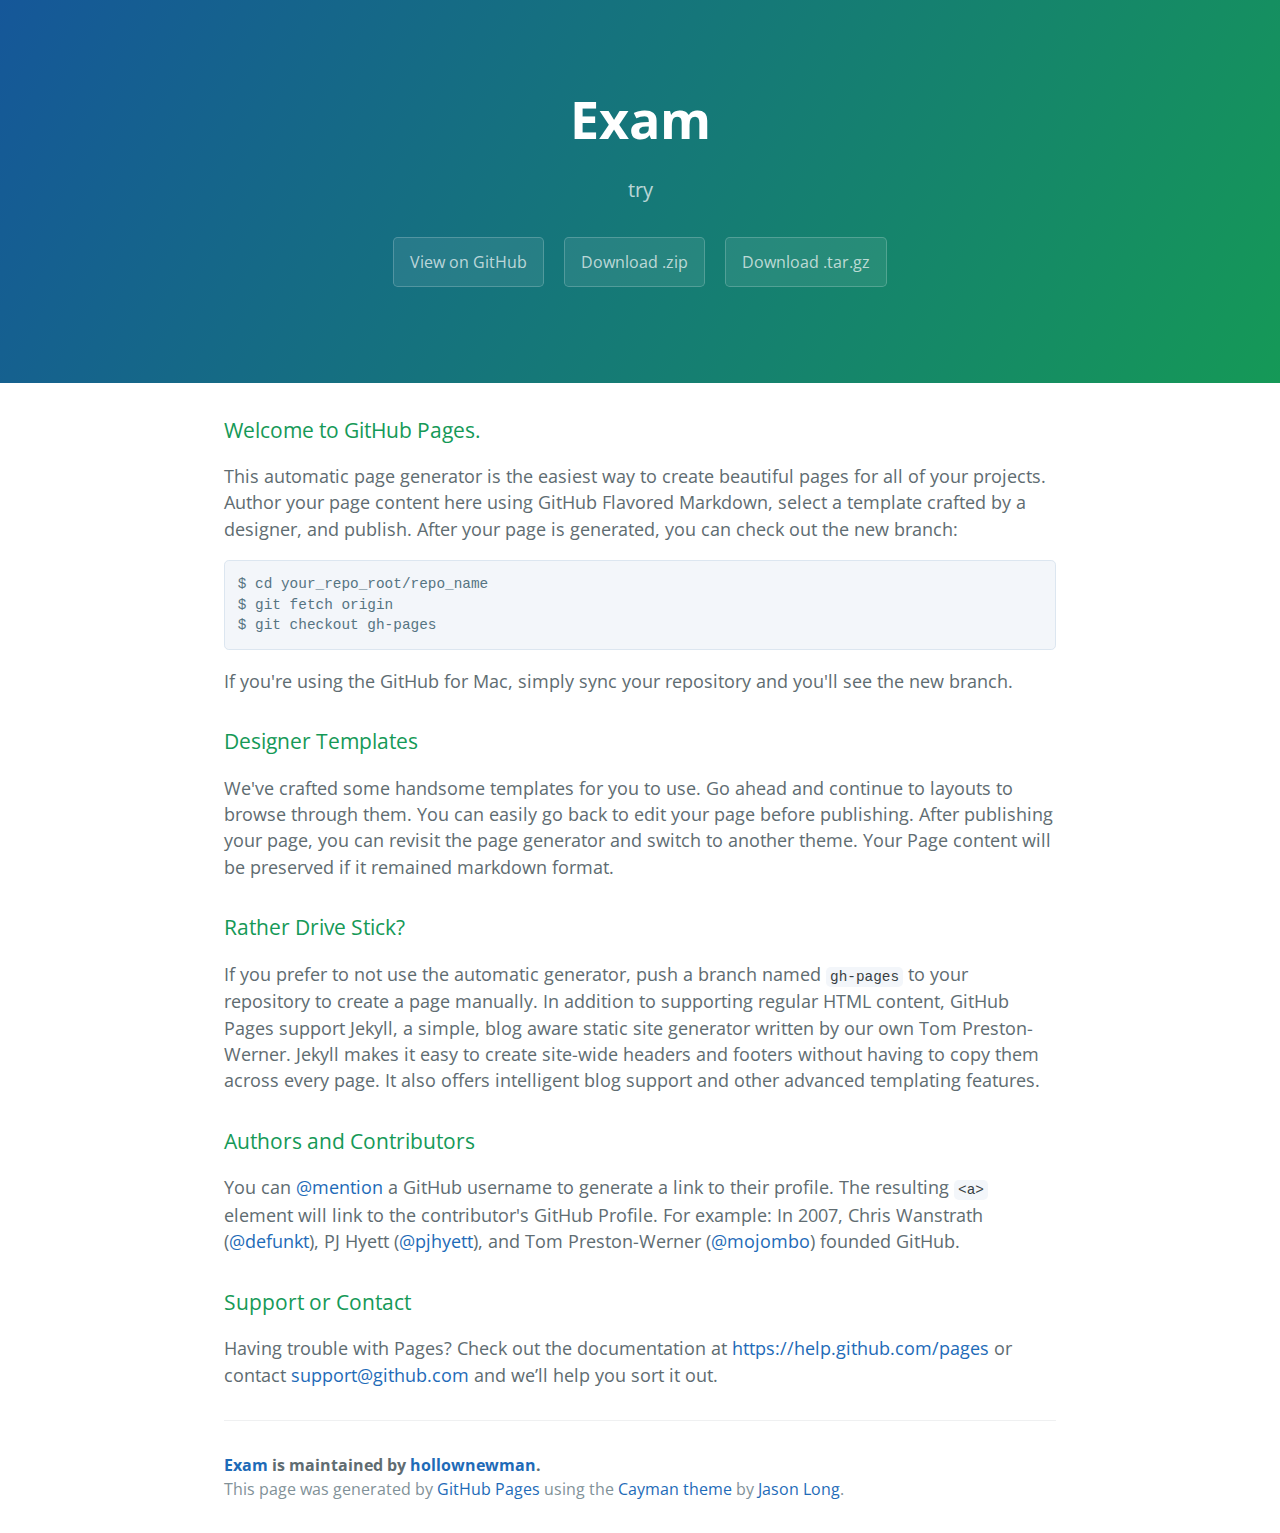
<file: index.html>
<!DOCTYPE html>
<html lang="en-us">
  <head>
    <meta charset="UTF-8">
    <title>Exam by hollownewman</title>
    <meta name="viewport" content="width=device-width, initial-scale=1">
    <link rel="stylesheet" type="text/css" href="stylesheets/normalize.css" media="screen">
    <link href='http://fonts.googleapis.com/css?family=Open+Sans:400,700' rel='stylesheet' type='text/css'>
    <link rel="stylesheet" type="text/css" href="stylesheets/stylesheet.css" media="screen">
    <link rel="stylesheet" type="text/css" href="stylesheets/github-light.css" media="screen">
  </head>
  <body>
    <section class="page-header">
      <h1 class="project-name">Exam</h1>
      <h2 class="project-tagline">try</h2>
      <a href="https://github.com/hollownewman/exam" class="btn">View on GitHub</a>
      <a href="https://github.com/hollownewman/exam/zipball/master" class="btn">Download .zip</a>
      <a href="https://github.com/hollownewman/exam/tarball/master" class="btn">Download .tar.gz</a>
    </section>

    <section class="main-content">
      <h3>
<a id="welcome-to-github-pages" class="anchor" href="#welcome-to-github-pages" aria-hidden="true"><span class="octicon octicon-link"></span></a>Welcome to GitHub Pages.</h3>

<p>This automatic page generator is the easiest way to create beautiful pages for all of your projects. Author your page content here using GitHub Flavored Markdown, select a template crafted by a designer, and publish. After your page is generated, you can check out the new branch:</p>

<pre><code>$ cd your_repo_root/repo_name
$ git fetch origin
$ git checkout gh-pages
</code></pre>

<p>If you're using the GitHub for Mac, simply sync your repository and you'll see the new branch.</p>

<h3>
<a id="designer-templates" class="anchor" href="#designer-templates" aria-hidden="true"><span class="octicon octicon-link"></span></a>Designer Templates</h3>

<p>We've crafted some handsome templates for you to use. Go ahead and continue to layouts to browse through them. You can easily go back to edit your page before publishing. After publishing your page, you can revisit the page generator and switch to another theme. Your Page content will be preserved if it remained markdown format.</p>

<h3>
<a id="rather-drive-stick" class="anchor" href="#rather-drive-stick" aria-hidden="true"><span class="octicon octicon-link"></span></a>Rather Drive Stick?</h3>

<p>If you prefer to not use the automatic generator, push a branch named <code>gh-pages</code> to your repository to create a page manually. In addition to supporting regular HTML content, GitHub Pages support Jekyll, a simple, blog aware static site generator written by our own Tom Preston-Werner. Jekyll makes it easy to create site-wide headers and footers without having to copy them across every page. It also offers intelligent blog support and other advanced templating features.</p>

<h3>
<a id="authors-and-contributors" class="anchor" href="#authors-and-contributors" aria-hidden="true"><span class="octicon octicon-link"></span></a>Authors and Contributors</h3>

<p>You can <a href="https://github.com/blog/821" class="user-mention">@mention</a> a GitHub username to generate a link to their profile. The resulting <code>&lt;a&gt;</code> element will link to the contributor's GitHub Profile. For example: In 2007, Chris Wanstrath (<a href="https://github.com/defunkt" class="user-mention">@defunkt</a>), PJ Hyett (<a href="https://github.com/pjhyett" class="user-mention">@pjhyett</a>), and Tom Preston-Werner (<a href="https://github.com/mojombo" class="user-mention">@mojombo</a>) founded GitHub.</p>

<h3>
<a id="support-or-contact" class="anchor" href="#support-or-contact" aria-hidden="true"><span class="octicon octicon-link"></span></a>Support or Contact</h3>

<p>Having trouble with Pages? Check out the documentation at <a href="https://help.github.com/pages">https://help.github.com/pages</a> or contact <a href="mailto:support@github.com">support@github.com</a> and we’ll help you sort it out.</p>

      <footer class="site-footer">
        <span class="site-footer-owner"><a href="https://github.com/hollownewman/exam">Exam</a> is maintained by <a href="https://github.com/hollownewman">hollownewman</a>.</span>

        <span class="site-footer-credits">This page was generated by <a href="https://pages.github.com">GitHub Pages</a> using the <a href="https://github.com/jasonlong/cayman-theme">Cayman theme</a> by <a href="https://twitter.com/jasonlong">Jason Long</a>.</span>
      </footer>

    </section>

  
  </body>
</html>
</file>
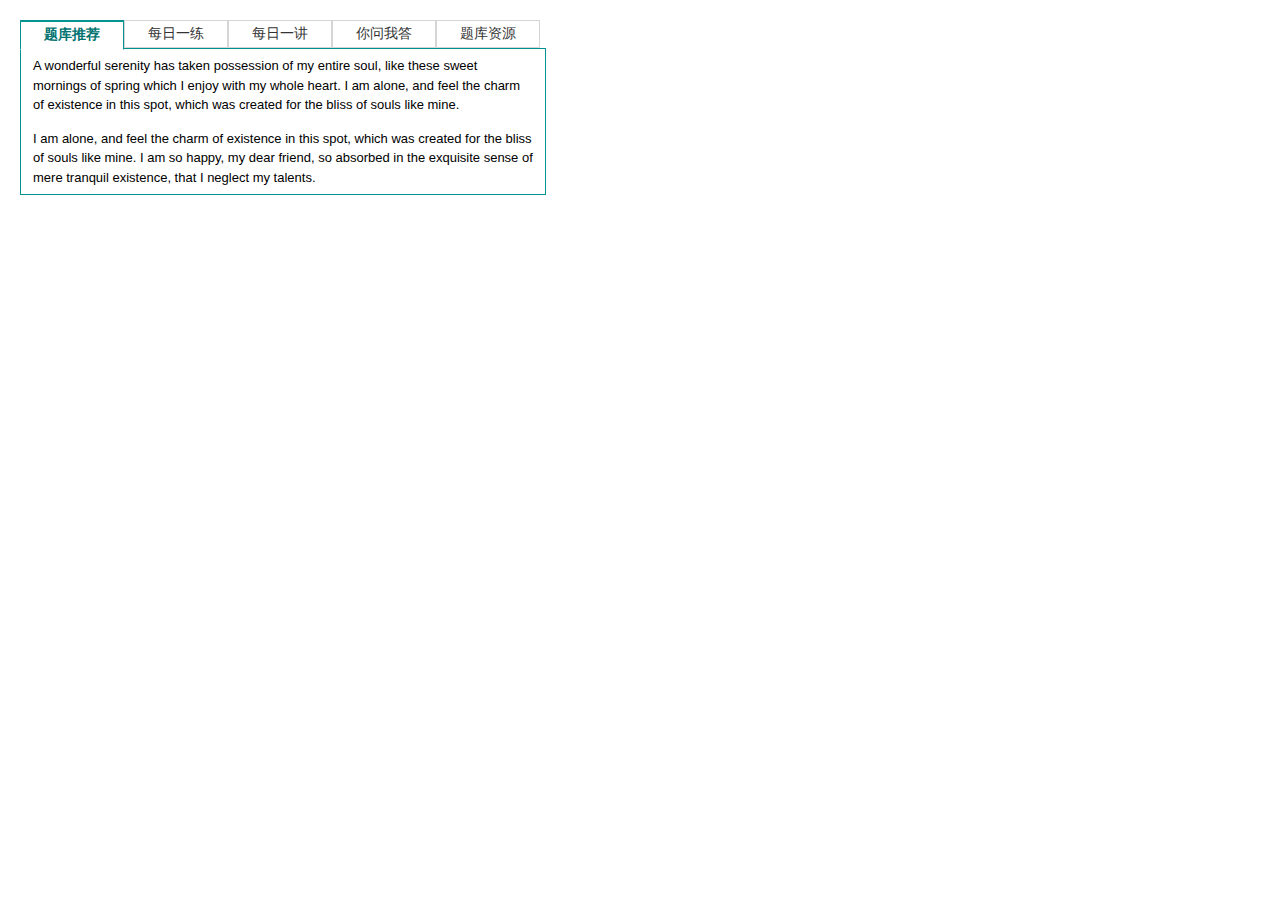
<file: x/index.html>
﻿<!DOCTYPE html PUBLIC "-//W3C//DTD XHTML 1.0 Transitional//EN" "http://www.w3.org/TR/xhtml1/DTD/xhtml1-transitional.dtd">
<html xmlns="http://www.w3.org/1999/xhtml">
<head>
    <title>Demo for 'Simplest Universal jQuery Tabs Script' article</title>
    <meta http-equiv="content-type" content="text/html; charset=utf-8" />
    <script src="JQuery_Minified.js" type="text/javascript"></script>
    <script src="tabs.js" type="text/javascript"></script>
    <style type="text/css">
        /* <![CDATA[ */
        
        *
        {
            margin: 0;
            padding: 0;
        }
        body
        {
         
            font: 13px/1.5 "Trebuchet MS" , Tahoma, Arial;
        }
        a
        {
            color: #0094D6;
        }
        p
        {
            padding: 7px 0;
        }
        h1
        {
            font-size: 21px;
            font-weight: normal;
            margin: 0 0 30px;
        }
        
        .section
        {
            width: 526px;
            background: #fff;
            margin: 20px 0 0 20px;
			height:409px;
        }
        ul.tabs
        {
            height: 28px;
            line-height: 25px;
            list-style: none;
            border-bottom: 1px solid #00918e;
            background: #FFF;
        }
        .tabs li
        { font-size:14px;
            float: left;
            display: inline;
            margin: 0 0px -1px 0;
            padding: 0 23px 1px;
            color: #333333;
            cursor: pointer;
            background: #fff;
            border: 1px solid #d5d5d5;
			
            position: relative;
			
        }
        .tabs li:hover, .vertical .tabs li:hover
        {
            color: #F70;
            padding: 0 23px;
            background: #FFFFDF;
            border: 1px solid #00918e;
        }
        .tabs li.current
        {
			font-weight:bold;
            color: #007371;
			font-size:14px;
            background: #fff;
            padding: 0 23px 2px;
            border: 1px solid #059390;
            border-bottom: 1px solid #fff;
			border-top: 2px solid #059390;
        }
        .box
        {
            display: none;
            border: 1px solid #059390;
            border-width: 0 1px 1px;
            background: #fff;
            padding: 0 12px;
        }
        .box.visible
        {
            display: block;
        }
        
       
    </style>
</head>
<body>
   
    <div class="section">
        <ul class="tabs">
            <li class="current">题库推荐</li>
            <li>每日一练</li>
            <li>每日一讲</li>
            <li>你问我答</li>
            <li>题库资源</li>
        </ul>
        <div class="box visible">
            <p>
                A wonderful serenity has taken possession of my entire soul, like these sweet mornings
                of spring which I enjoy with my whole heart. I am alone, and feel the charm of existence
                in this spot, which was created for the bliss of souls like mine.</p>
            <p>
                I am alone, and feel the charm of existence in this spot, which was created for
                the bliss of souls like mine. I am so happy, my dear friend, so absorbed in the
                exquisite sense of mere tranquil existence, that I neglect my talents.</p>
        </div>
        <div class="box">
            <p>
                The quick, brown fox jumps over a lazy dog. DJs flock by when MTV ax quiz prog.
                Junk MTV quiz graced by fox whelps. Bawds jog, flick quartz, vex nymphs. Waltz,
                bad nymph, for quick jigs vex!</p>
            <p>
                Fox nymphs grab quick-jived waltz. Brick quiz whangs jumpy veldt fox. Bright vixens
                jump; dozy fowl quack. Quick wafting zephyrs vex bold Jim. Quick zephyrs blow, vexing
                daft Jim.</p>
            <p>
                Sex-charged fop blew my junk TV quiz. How quickly daft jumping zebras vex. Two driven
                jocks help fax my big quiz. Quick, Baz, get my woven flax jodhpurs! "Now fax quiz
                Jack! " my brave ghost pled.</p>
        </div>
        <div class="box">
            <p>
                One morning, when Gregor Samsa woke from troubled dreams, he found himself transformed
                in his bed into a horrible vermin.</p>
            <p>
                His room, a proper human room although a little too small, lay peacefully between
                its four familiar walls. A collection of textile samples lay spread out on the table
                - Samsa was a travelling salesman - and above it there hung a picture that he had
                recently cut out of an illustrated magazine and housed in a nice, gilded frame.</p>
            <p>
                The European languages are members of the same family. Their separate existence
                is a myth. For science, music, sport, etc, Europe uses the same vocabulary.</p>
        </div>
        <div class="box">
            <p>
                Far far away, behind the word mountains, far from the countries Vokalia and Consonantia,
                there live the blind texts. Separated they live in Bookmarksgrove right at the coast
                of the Semantics, a large language ocean.</p>
            <p>
                A small river named Duden flows by their place and supplies it with the necessary
                regelialia. It is a paradisematic country, in which roasted parts of sentences fly
                into your mouth.</p>
            <p>
                Even the all-powerful Pointing has no control about the blind texts it is an almost
                unorthographic life One day however a small line of blind text by the name of Lorem
                Ipsum decided to leave for the far World of Grammar.</p>
            <p>
                Five quacking zephyrs jolt my wax bed. Flummoxed by job, kvetching W. zaps Iraq.
                Cozy sphinx waves quart jug of bad milk. A very bad quack might jinx zippy fowls.
                Few quips galvanized the mock jury box. Quick brown dogs jump over the lazy fox.
                The jay, pig, fox, zebra, and my wolves quack! Blowzy red vixens fight for a quick
                jump.</p>
        </div>
        <div class="box">
            <p>
                111111111111Far far away, behind the word mountains, far from the countries Vokalia and Consonantia,
                there live the blind texts. Separated they live in Bookmarksgrove right at the coast
                of the Semantics, a large language ocean.</p>
            <p>
                A small river named Duden flows by their place and supplies it with the necessary
                regelialia. It is a paradisematic country, in which roasted parts of sentences fly
                into your mouth.</p>
            <p>
                Even the all-powerful Pointing has no control about the blind texts it is an almost
                unorthographic life One day however a small line of blind text by the name of Lorem
                Ipsum decided to leave for the far World of Grammar.</p>
            <p>
                Five quacking zephyrs jolt my wax bed. Flummoxed by job, kvetching W. zaps Iraq.
                Cozy sphinx waves quart jug of bad milk. A very bad quack might jinx zippy fowls.
                Few quips galvanized the mock jury box. Quick brown dogs jump over the lazy fox.
                The jay, pig, fox, zebra, and my wolves quack! Blowzy red vixens fight for a quick
                jump.</p>
        </div>
    </div>
    <!-- .section -->
    
    <!-- .section -->
</body>
</html>
</file>
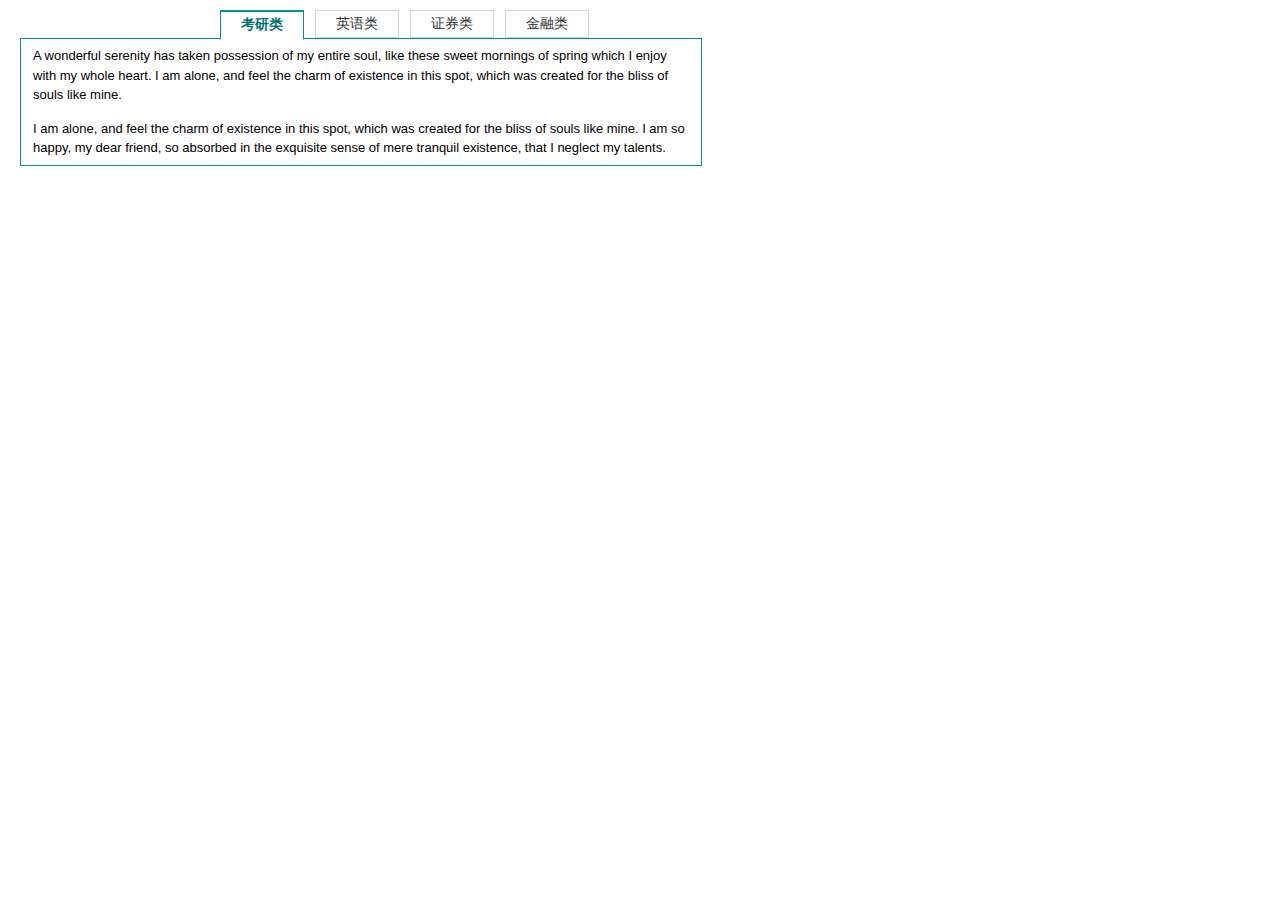
<file: x_2/index.html>
﻿<!DOCTYPE html PUBLIC "-//W3C//DTD XHTML 1.0 Transitional//EN" "http://www.w3.org/TR/xhtml1/DTD/xhtml1-transitional.dtd">
<html xmlns="http://www.w3.org/1999/xhtml">
<head>
    <title>Demo for 'Simplest Universal jQuery Tabs Script' article</title>
    <meta http-equiv="content-type" content="text/html; charset=utf-8" />
    <script src="JQuery_Minified.js" type="text/javascript"></script>
    <script src="tabs.js" type="text/javascript"></script>
    <style type="text/css">
        /* <![CDATA[ */
        
        *
        {
            margin: 0;
            padding: 0;
        }
        body
        {
         
            font: 13px/1.5 "Trebuchet MS" , Tahoma, Arial;
        }
        a
        {
            color: #0094D6;
        }
        p
        {
            padding: 7px 0;
        }
        h1
        {
            font-size: 21px;
            font-weight: normal;
            margin: 0 0 30px;
        }

        .section
        {
            width: 682px;
            background: #fff;
			padding:10px 0 0 20px;
            
			height:770px;
			
        }
        ul.tabs
        {
            height: 28px;
            line-height: 25px;
            list-style: none;
            border-bottom: 1px solid #00918e;
            background: #FFF;
        }
        .tabs li
        { font-size:14px;
            float: left;
            display: inline;
            margin: 0 11px -1px 0;
            padding: 0 20px 1px;
            color: #333333;
            cursor: pointer;
            background: #fff;
            border: 1px solid #d5d5d5;
			
            position: relative;
			
        }
        .tabs li:hover, .vertical .tabs li:hover
        {
            color: #007371;
            padding: 0 20px;
            background: #FFFFDF;
            border: 1px solid #00918e;
        }
        .tabs li.current
        {
			font-weight:bold;
            color: #007371;
			font-size:14px;
            background: #fff;
            padding: 0 20px 2px;
            border: 1px solid #059390;
            border-bottom: 1px solid #fff;
			border-top: 2px solid #059390;	
        }
		 .tabs li.current2
        { 
		  width:149px;
		  height:25px;
		  border:0;	
        }
        .box
        {
            display: none;
            border: 1px solid #059390;
            border-width: 0 1px 1px;
            background: #fff;
            padding: 0 12px;
        }
        .box.visible
        {
            display: block;
        }
    </style>
</head>
<body>
   <div class="section1">
    <div class="section">
        <ul class="tabs">
        <li class="current2"></li>
            <li class="current">考研类</li>
            <li>英语类</li>
            <li>证券类</li>
            <li>金融类</li>
            
      </ul>
        <div class="box visible">
<p>
                A wonderful serenity has taken possession of my entire soul, like these sweet mornings
                of spring which I enjoy with my whole heart. I am alone, and feel the charm of existence
                in this spot, which was created for the bliss of souls like mine.</p>
            <p>
                I am alone, and feel the charm of existence in this spot, which was created for
                the bliss of souls like mine. I am so happy, my dear friend, so absorbed in the
                exquisite sense of mere tranquil existence, that I neglect my talents.</p>
        </div>
        <div class="box">
            <p>
                The quick, brown fox jumps over a lazy dog. DJs flock by when MTV ax quiz prog.
                Junk MTV quiz graced by fox whelps. Bawds jog, flick quartz, vex nymphs. Waltz,
                bad nymph, for quick jigs vex!</p>
            <p>
                Fox nymphs grab quick-jived waltz. Brick quiz whangs jumpy veldt fox. Bright vixens
                jump; dozy fowl quack. Quick wafting zephyrs vex bold Jim. Quick zephyrs blow, vexing
                daft Jim.</p>
            <p>
                Sex-charged fop blew my junk TV quiz. How quickly daft jumping zebras vex. Two driven
                jocks help fax my big quiz. Quick, Baz, get my woven flax jodhpurs! "Now fax quiz
                Jack! " my brave ghost pled.</p>
        </div>
        <div class="box">
            <p>
                One morning, when Gregor Samsa woke from troubled dreams, he found himself transformed
                in his bed into a horrible vermin.</p>
            <p>
                His room, a proper human room although a little too small, lay peacefully between
                its four familiar walls. A collection of textile samples lay spread out on the table
                - Samsa was a travelling salesman - and above it there hung a picture that he had
                recently cut out of an illustrated magazine and housed in a nice, gilded frame.</p>
            <p>
                The European languages are members of the same family. Their separate existence
                is a myth. For science, music, sport, etc, Europe uses the same vocabulary.</p>
        </div>
        <div class="box">
            <p>
                Far far away, behind the word mountains, far from the countries Vokalia and Consonantia,
                there live the blind texts. Separated they live in Bookmarksgrove right at the coast
                of the Semantics, a large language ocean.</p>
            <p>
                A small river named Duden flows by their place and supplies it with the necessary
                regelialia. It is a paradisematic country, in which roasted parts of sentences fly
                into your mouth.</p>
            <p>
                Even the all-powerful Pointing has no control about the blind texts it is an almost
                unorthographic life One day however a small line of blind text by the name of Lorem
                Ipsum decided to leave for the far World of Grammar.</p>
            <p>
                Five quacking zephyrs jolt my wax bed. Flummoxed by job, kvetching W. zaps Iraq.
                Cozy sphinx waves quart jug of bad milk. A very bad quack might jinx zippy fowls.
                Few quips galvanized the mock jury box. Quick brown dogs jump over the lazy fox.
                The jay, pig, fox, zebra, and my wolves quack! Blowzy red vixens fight for a quick
                jump.</p>
        </div>
        <div class="box">
            <p>
                111111111111Far far away, behind the word mountains, far from the countries Vokalia and Consonantia,
                there live the blind texts. Separated they live in Bookmarksgrove right at the coast
                of the Semantics, a large language ocean.</p>
            <p>
                A small river named Duden flows by their place and supplies it with the necessary
                regelialia. It is a paradisematic country, in which roasted parts of sentences fly
                into your mouth.</p>
            <p>
                Even the all-powerful Pointing has no control about the blind texts it is an almost
                unorthographic life One day however a small line of blind text by the name of Lorem
                Ipsum decided to leave for the far World of Grammar.</p>
            <p>
                Five quacking zephyrs jolt my wax bed. Flummoxed by job, kvetching W. zaps Iraq.
                Cozy sphinx waves quart jug of bad milk. A very bad quack might jinx zippy fowls.
                Few quips galvanized the mock jury box. Quick brown dogs jump over the lazy fox.
                The jay, pig, fox, zebra, and my wolves quack! Blowzy red vixens fight for a quick
                jump.</p>
        </div>
    </div>
 

</body>
</html>
</file>
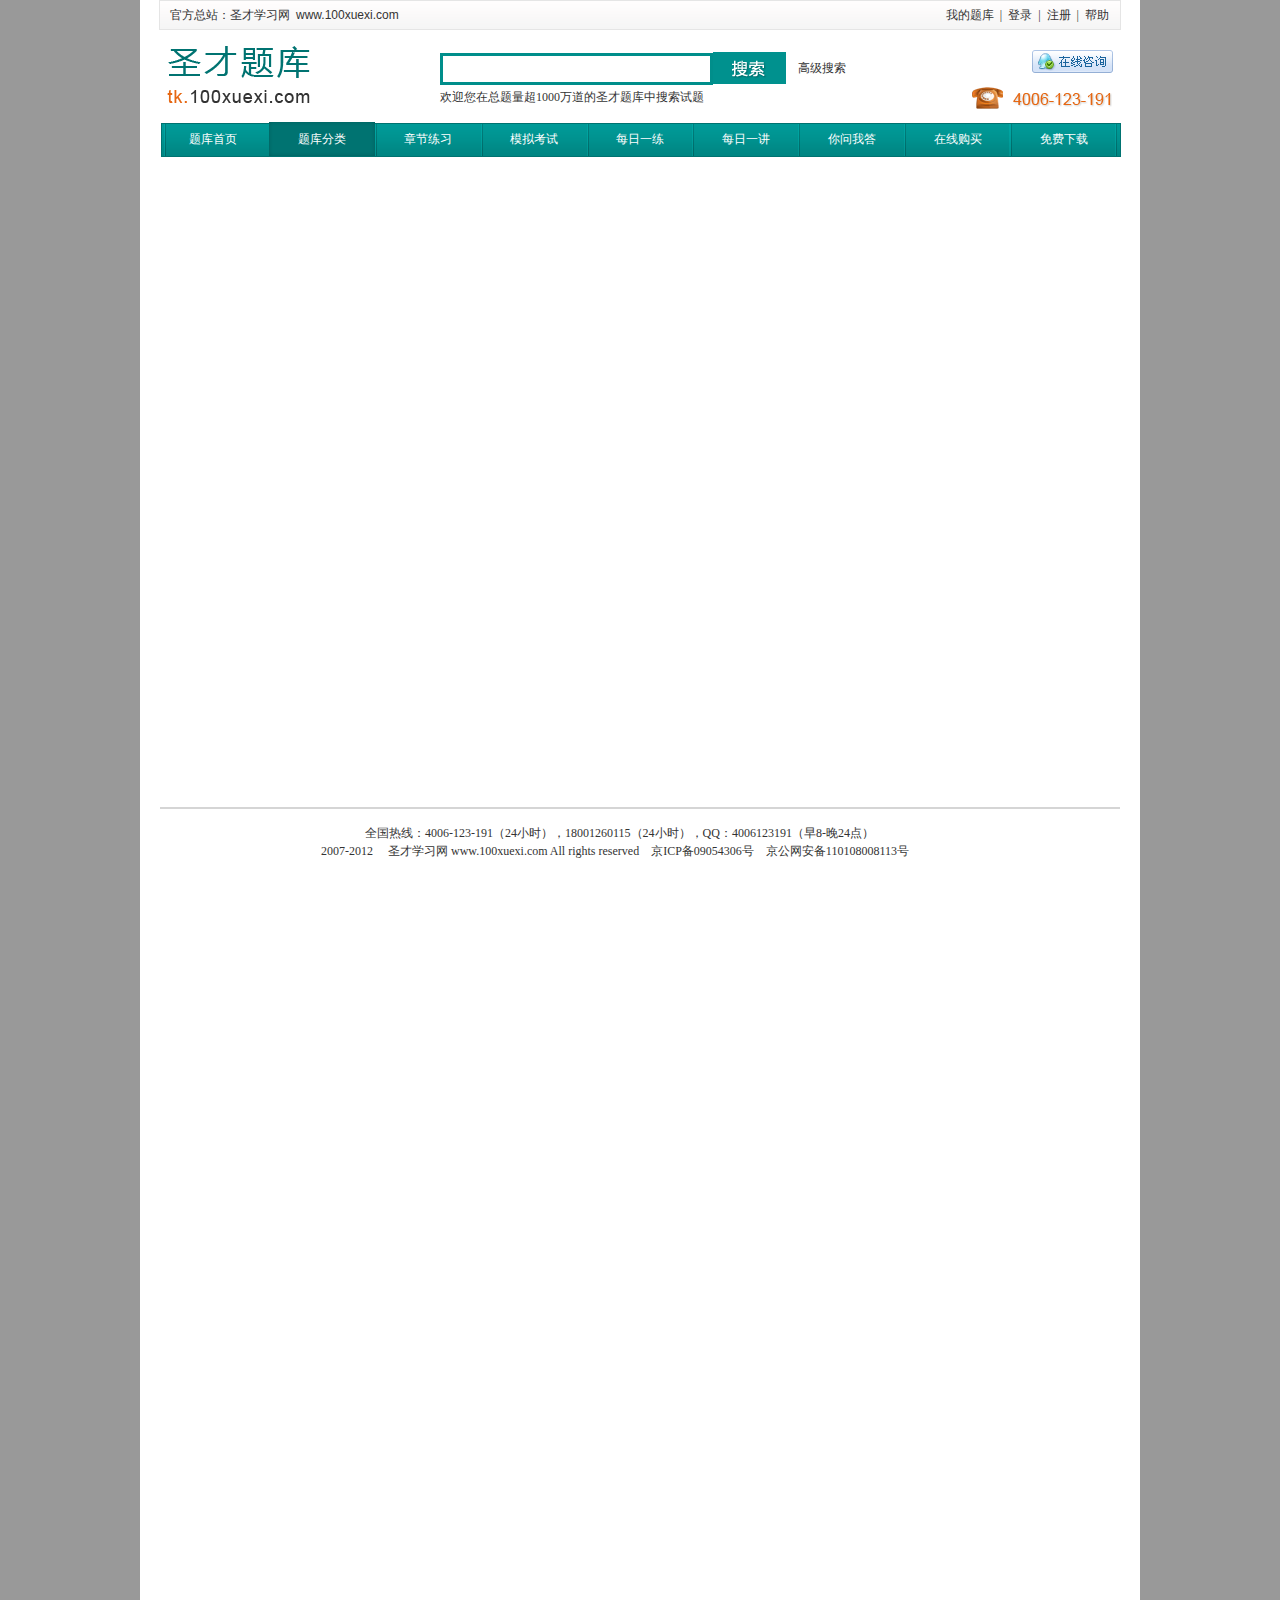
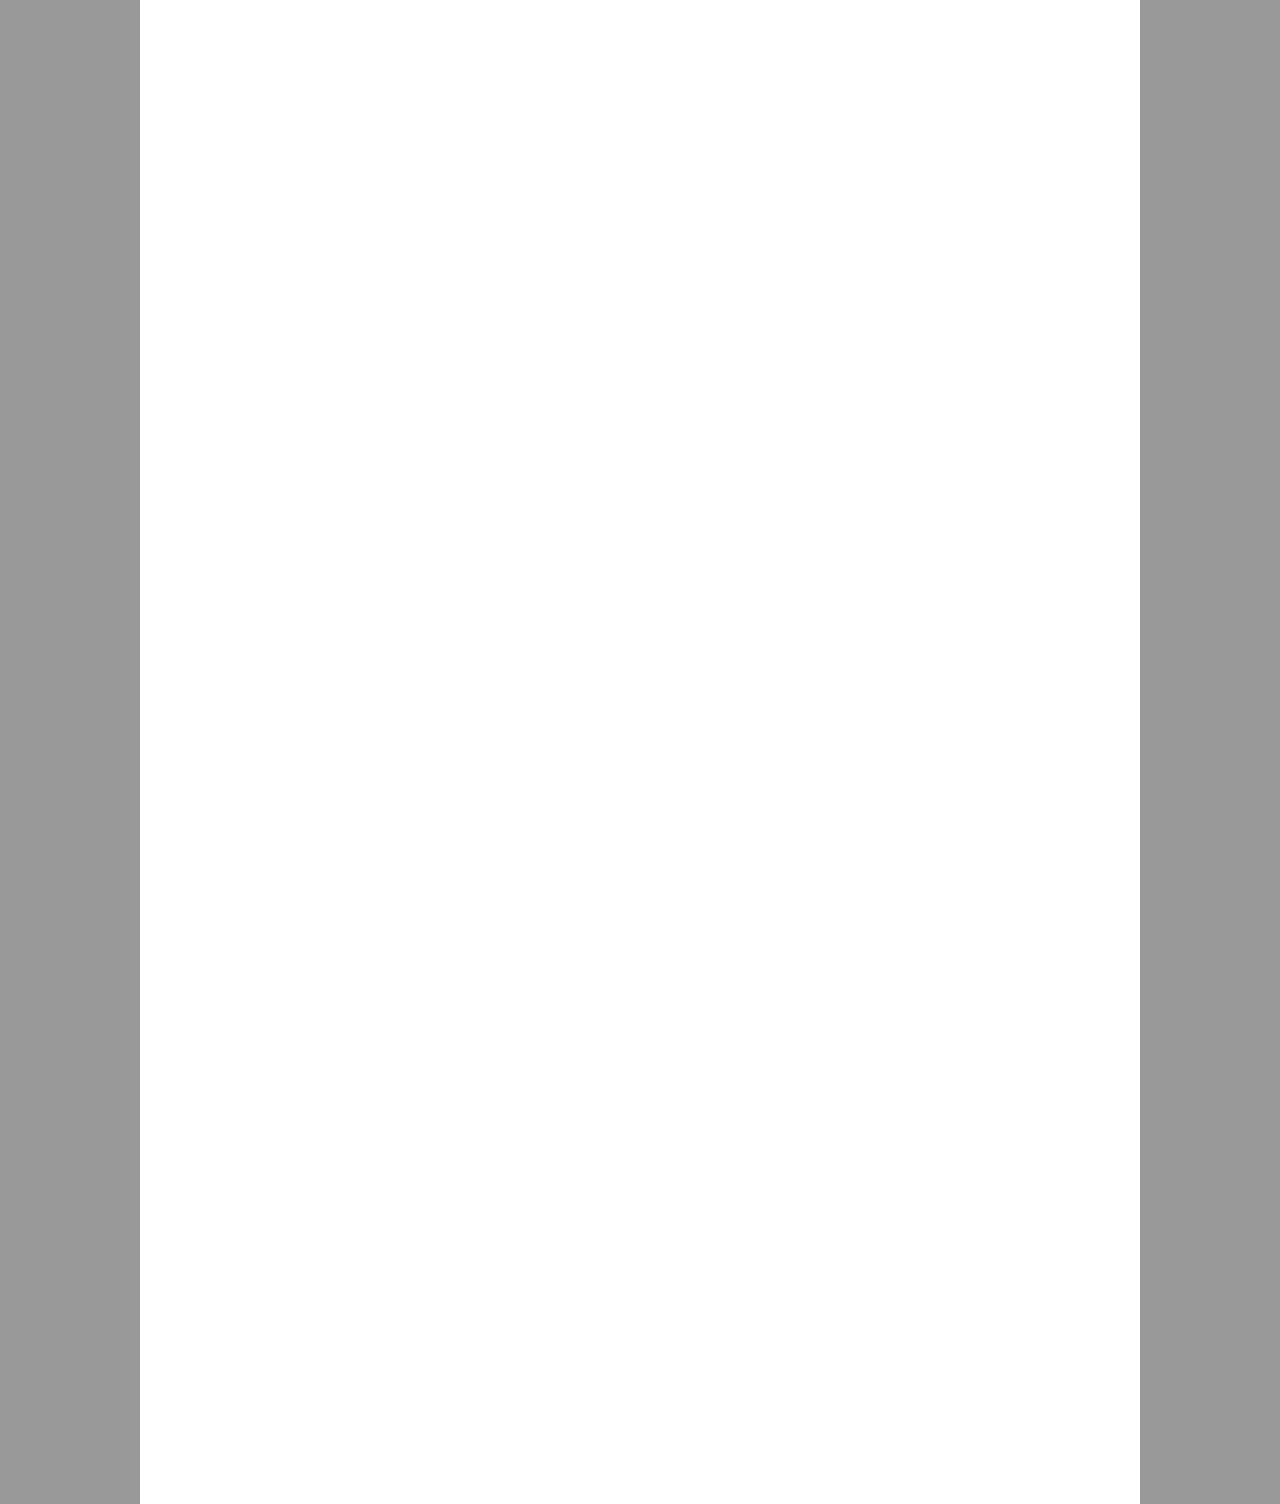
<file: moban.html>
<!DOCTYPE html PUBLIC "-//W3C//DTD XHTML 1.0 Transitional//EN" "http://www.w3.org/TR/xhtml1/DTD/xhtml1-transitional.dtd">
<html xmlns="http://www.w3.org/1999/xhtml">
<head>
<meta http-equiv="Content-Type" content="text/html; charset=utf-8" />
<title>圣才学习网-职业考试学习专业性网站</title>
<link href="css/dayout.css" rel="stylesheet" type="text/css" />
<script src="js/JQuery_Minified.js" type="text/javascript"></script>
<script src="js/tabs.js" type="text/javascript"></script>
<script src="js/tab.js" type="text/javascript"></script>
</head>
<body>
<div id="box">
  <div id="top">
    <div id="top_site">官方总站：圣才学习网&nbsp; <a href="">www.100xuexi.com</a></div>
    <div id="top_login"> <a href="/UserCenter/" target="_self">我的题库</a>&nbsp; |&nbsp; <a target="_blank" href="/login.aspx">登录</a> &nbsp;|&nbsp; <a target="_blank" href="/reg.aspx">注册</a> &nbsp;|&nbsp; <a href="/CourseCenter/">帮助</a>&nbsp;&nbsp; </div>
  </div>
  <div id="header">
    <div id="logo"></div>
    <div id="search">
      <table align="center" width="406" border="0" cellpadding="0" cellspacing="0" height="92" style=" margin:0 auto;">
        <tr>
          <td colspan="3" height="22"></td>
        </tr>
        <tr>
          <td width="267" height="33" ><input name="text" type="text" id="text" style="width:267px; height:26px; line-height:26px; border:3px solid #008e8b;" maxlength="60" /></td>
          <td width="73"  height="33" align="center" valign="middle"  ><a href="#"><img src="images/search_btn.gif" width="73" height="33" /></a></td>
          <td  width="66" align="right"><a href="#">高级搜索<a></td>
        </tr>
        <tr>
          <td colspan="3" height="25">欢迎您在总题量超1000万道的圣才题库中搜索试题</td>
        </tr>
        <tr>
          <td height="12"></td>
          <td></td>
          <td></td>
        </tr>
      </table>
    </div>
    <div id="tel">
      <table width="100%" height="92" border="0" cellpadding="0" cellspacing="0">
        <tr>
          <td height="20"></td>
        </tr>
        <tr>
          <td height="24" align="right" ><img src="images/qq_bg.gif" width="88" height="24" /></td>
        </tr>
        <tr>
          <td height="35"><img src="images/tel.gif" width="150" height="35" /></td>
        </tr>
        <tr>
          <td height="13"></td>
        </tr>
      </table>
    </div>
  </div>
  <div id="nav">
    <ul id="nav_main">
      <li ><a href="index.html">题库首页</a></li>
      <li class="shouye"><a href="tkfl.html">题库分类</a></li>
      <li><a href="zjlx.html">章节练习</a></li>
      <li><a href="mnks.html">模拟考试</a></li>
      <li><a href="mryl.html">每日一练</a></li>
      <li><a href="mryj.html">每日一讲</a></li>
      <li><a href="nwwd.html">你问我答</a></li>
      <li><a href="zxgm.html">在线购买</a></li>
      <li><a href="mfxz.html">免费下载</a></li>
    </ul>
  </div>
  <div> </div>
  <div id="content">
    
    
    
    
    
  </div>
 
  
  
  
  
  
  <div id="footer"><p class="tel">全国热线：4006-123-191（24小时），18001260115（24小时），QQ：4006123191（早8-晚24点）</p>
  <p class="banben">2007-2012 　圣才学习网 www.100xuexi.com All rights reserved　京ICP备09054306号　京公网安备110108008113号</p>
  </div>
</div>
</body>
</html>
</file>
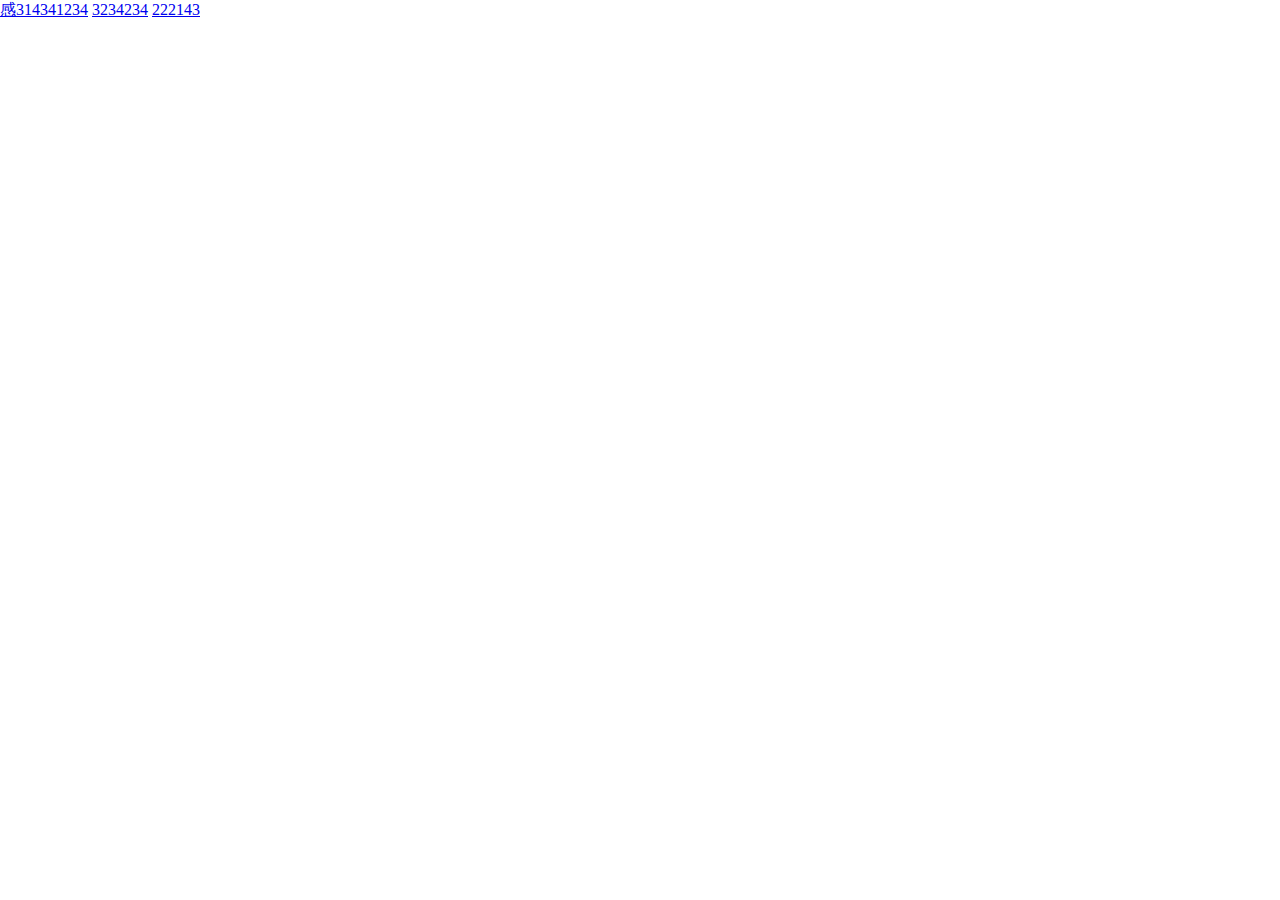
<file: try.html>
<!DOCTYPE html PUBLIC "-//W3C//DTD XHTML 1.0 Transitional//EN" "http://www.w3.org/TR/xhtml1/DTD/xhtml1-transitional.dtd">
<html xmlns="http://www.w3.org/1999/xhtml">
<head>
<meta http-equiv="Content-Type" content="text/html; charset=utf-8" />
<title>无标题文档</title>
<style type="text/css">
*{ margin:0; padding:0;}
#main{ margin:0 auto; width:1024px;}
</style>
<script type="text/javascript">
function add(a,b){

		return a + b;
	}
	var i =	add(1,2);
	alert(i);

	var f1 = function(i1,i2){ return i1 + i2;};
	alert(f1(10,20));
</script>
<script type="text/javascript">
var names = new Array();
names[0] = "tom";
names[1] = "hello";
names[2] = "lily";
for (var i = 0; i < names.length; i++) {

	alert(names[i]);
};


</script>
<script type="text/javascript">
var aa = new Array();
aa[0] = "sfakj";
aa[1] = "23"
for (var i = 0; i < aa.length; i++) {
 	alert(aa[i]);
 }; 


</script>
</head>
<body>
<a href="javascript:alert('您好')" >感314341234</a>
<a href="www.baidu.com" onclick="alert('您好！')" >3234234</a>
<a href="javascript:alert('111')">222143</a>
</body>
</html>
</file>
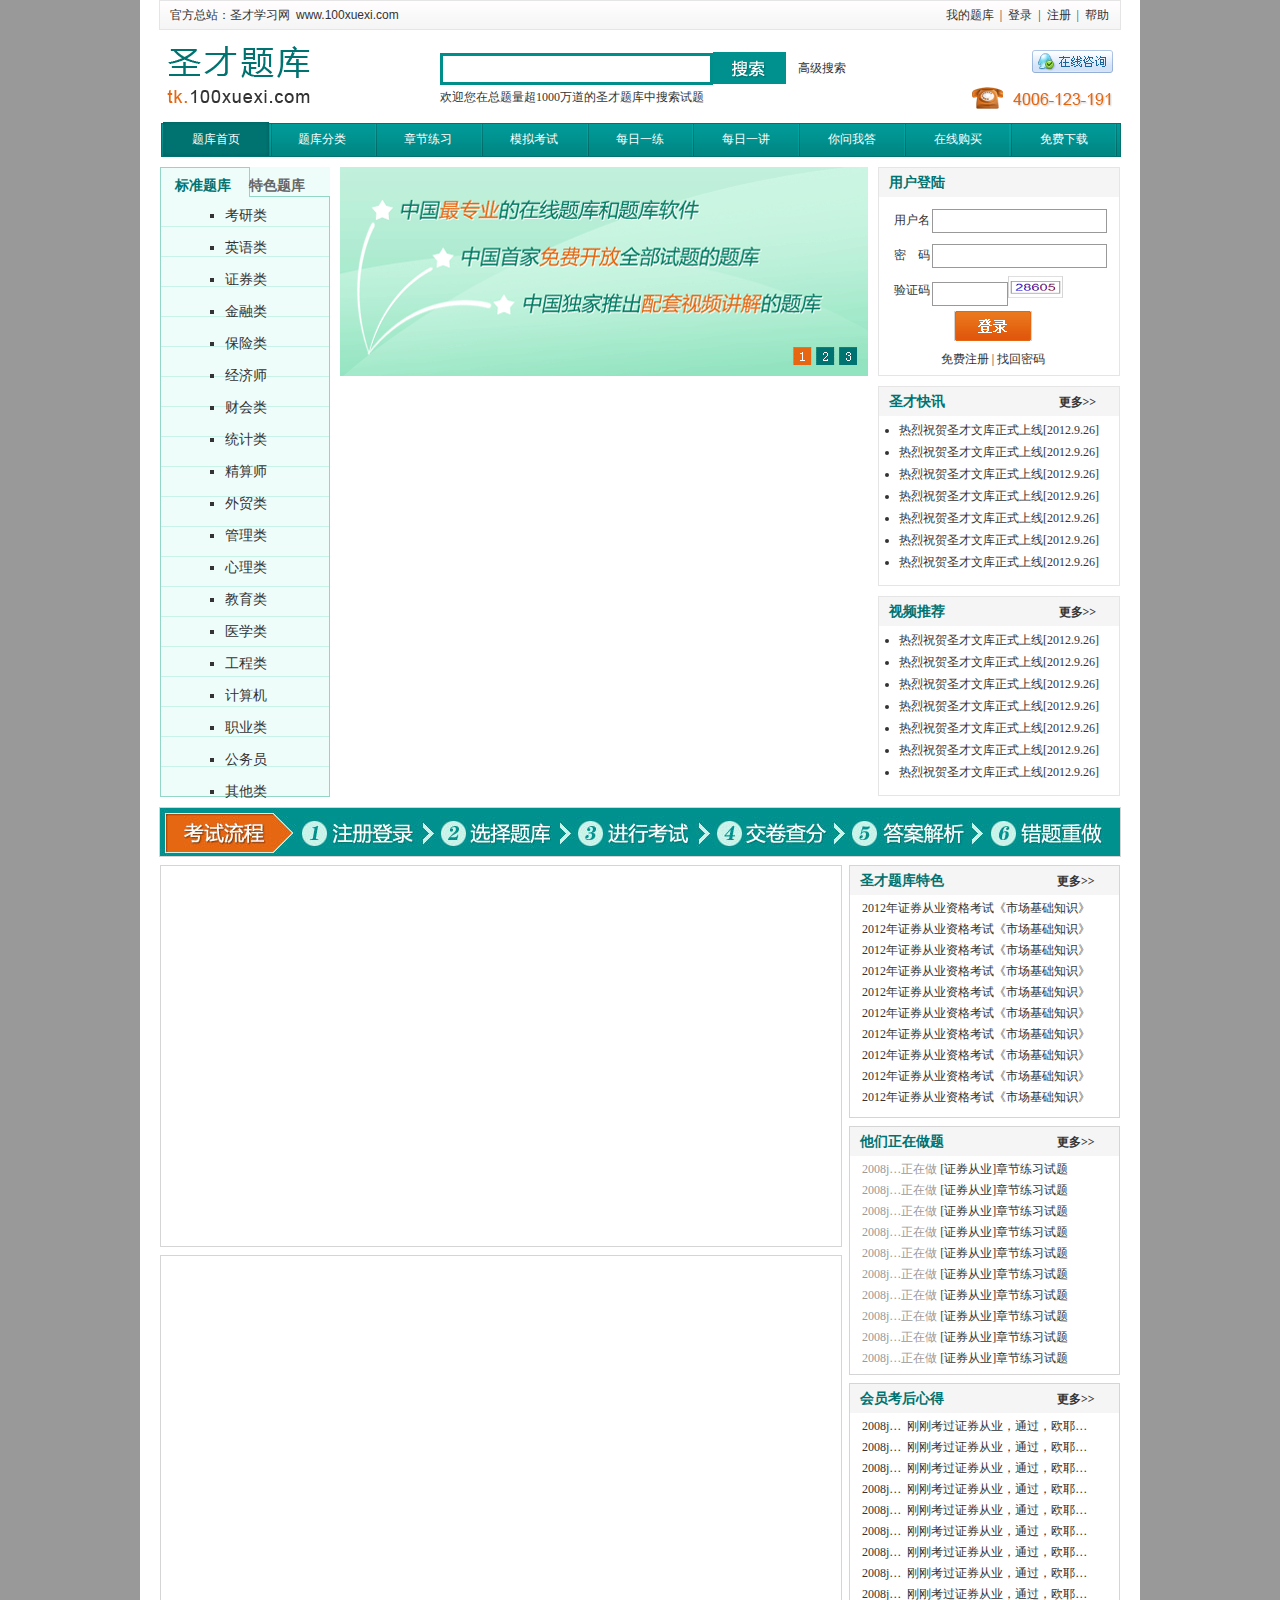
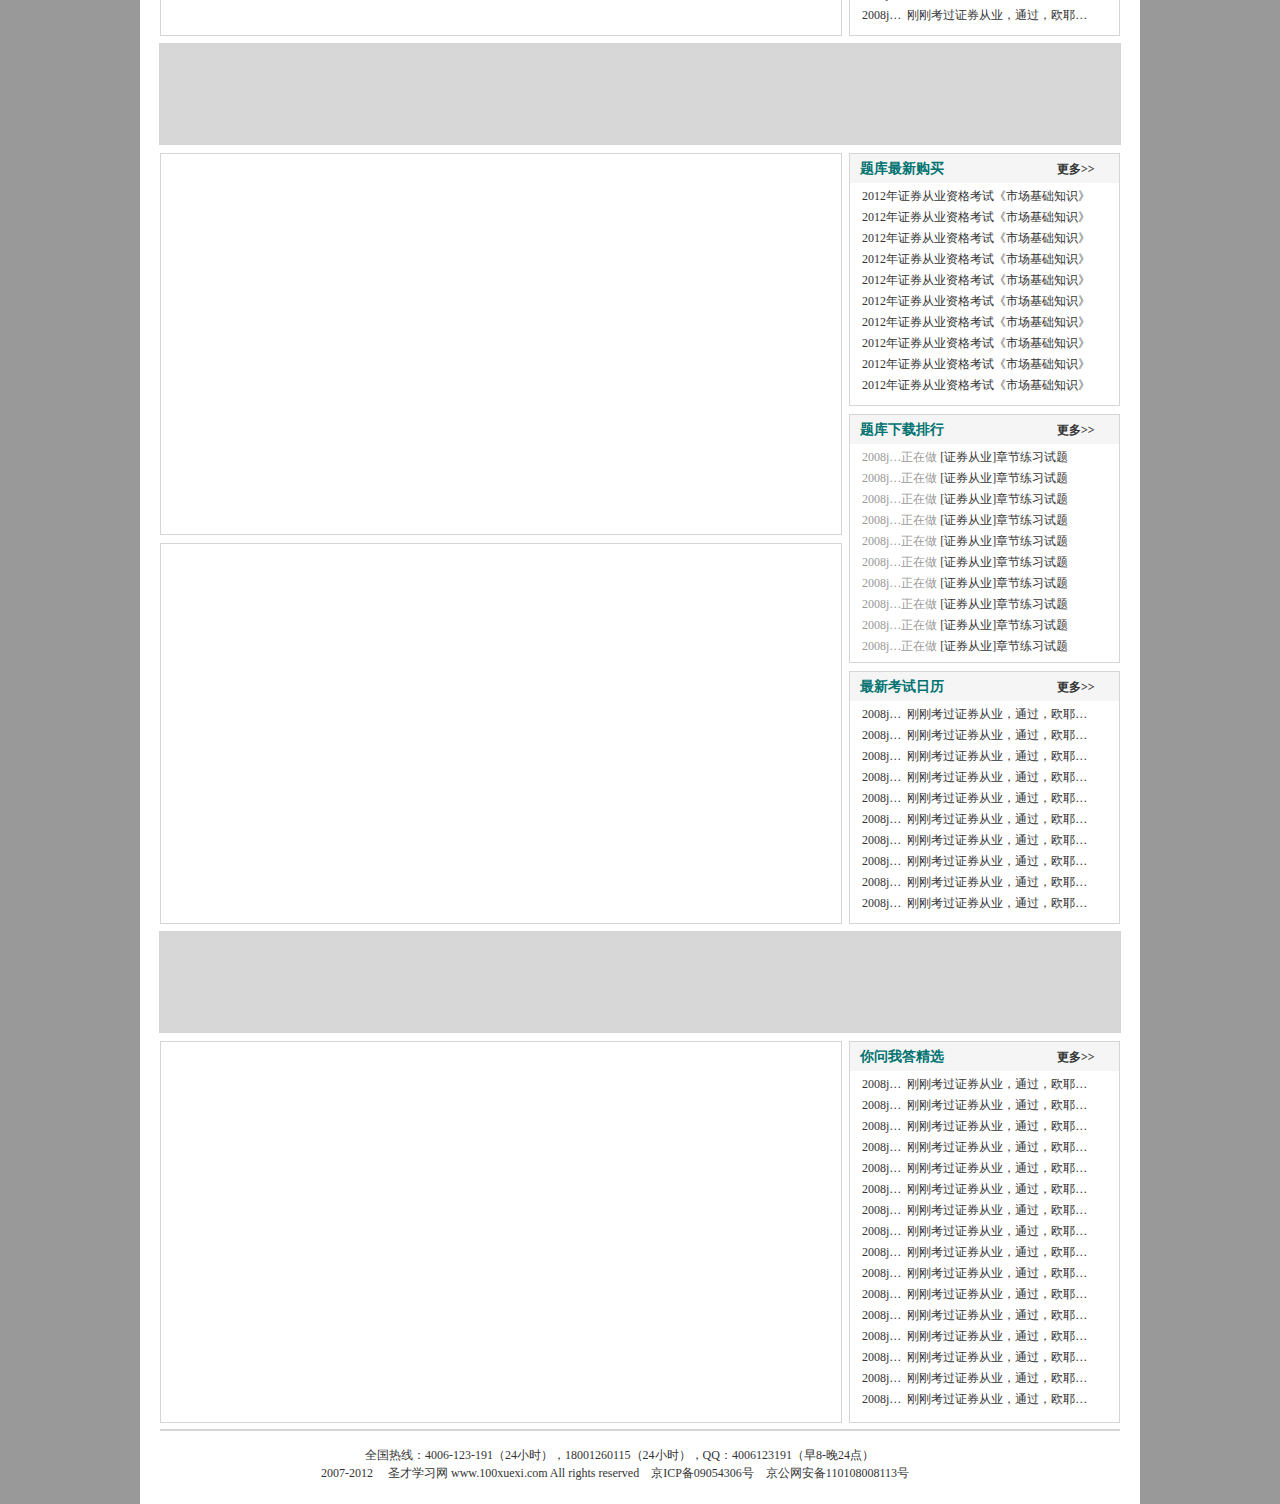
<file: zjlx.html>
<!DOCTYPE html PUBLIC "-//W3C//DTD XHTML 1.0 Transitional//EN" "http://www.w3.org/TR/xhtml1/DTD/xhtml1-transitional.dtd">
<html xmlns="http://www.w3.org/1999/xhtml">
<head>
<meta http-equiv="Content-Type" content="text/html; charset=utf-8" />
<title>圣才学习网-职业考试学习专业性网站</title>
<link href="css/dayout.css" rel="stylesheet" type="text/css" />
</head>
<body>
<div id="box_zjlx">
  <div id="top">
    <div id="top_site">官方总站：圣才学习网&nbsp; <a href="">www.100xuexi.com</a></div>
    <div id="top_login"> <a href="/UserCenter/" target="_self">我的题库</a>&nbsp; |&nbsp; <a target="_blank" href="/login.aspx">登录</a> &nbsp;|&nbsp; <a target="_blank" href="/reg.aspx">注册</a> &nbsp;|&nbsp; <a href="/CourseCenter/">帮助</a>&nbsp;&nbsp; </div>
  </div>
  <div id="header">
    <div id="logo"></div>
    <div id="search">
      <table align="center" width="406" border="0" cellpadding="0" cellspacing="0" height="92" style=" margin:0 auto;">
        <tr>
          <td colspan="3" height="22"></td>
        </tr>
        <tr>
          <td width="267" height="33" ><input name="text" type="text" id="text" style="width:267px; height:26px; line-height:26px; border:3px solid #008e8b;" maxlength="60" /></td>
          <td width="73"  height="33"  ><a href="#"><img src="images/search_btn.gif" width="73" height="33" /></a></td>
          <td  width="66" align="right"><a href="#">高级搜索<a></td>
        </tr>
        <tr>
          <td colspan="3" height="25">欢迎您在总题量超1000万道的圣才题库中搜索试题</td>
        </tr>
        <tr>
          <td height="12"></td>
          <td></td>
          <td></td>
        </tr>
      </table>
    </div>
    <div id="tel">
      <table width="100%" height="92" border="0" cellpadding="0" cellspacing="0">
        <tr>
          <td height="20"></td>
        </tr>
        <tr>
          <td height="24" align="right" ><img src="images/qq_bg.gif" width="88" height="24" /></td>
        </tr>
        <tr>
          <td height="35"><img src="images/tel.gif" width="150" height="35" /></td>
        </tr>
        <tr>
          <td height="13"></td>
        </tr>
      </table>
    </div>
  </div>
  <div id="nav">
    <ul id="nav_main">
      <li class="shouye"><a href="index.html">题库首页</a></li>
      <li><a href="tkfl.html">题库分类</a></li>
      <li><a href="zjlx.html">章节练习</a></li>
      <li><a href="mnks.html">模拟考试</a></li>
      <li><a href="mryl.html">每日一练</a></li>
      <li><a href="mryj.html">每日一讲</a></li>
      <li><a href="nwwd.html">你问我答</a></li>
      <li><a href="zxgm.html">在线购买</a></li>
      <li><a href="mfxz.html">免费下载</a></li>
    </ul>
  </div>
  <div> </div>
  <div id="content">
    <div id="content_left">
      <h4><span class="tiku">标准题库</span>　<span class="tese"> <a href="#">特色题库</a></span></h4>
      <ul id="content_left_nav">
        <li><a href="#">考研类</a></li>
        <li><a href="#">英语类</a></li>
        <li><a href="#">证券类</a></li>
        <li><a href="#">金融类</a></li>
        <li><a href="#">保险类</a></li>
        <li><a href="#">经济师</a></li>
        <li><a href="#">财会类</a></li>
        <li><a href="#">统计类</a></li>
        <li><a href="#">精算师</a></li>
        <li><a href="#">外贸类</a></li>
        <li><a href="#">管理类</a></li>
        <li><a href="#">心理类</a></li>
        <li><a href="#">教育类</a></li>
        <li><a href="#">医学类</a></li>
        <li><a href="#">工程类</a></li>
        <li><a href="#">计算机</a></li>
        <li><a href="#">职业类</a></li>
        <li><a href="#">公务员</a></li>
        <li><a href="#">其他类</a></li>
      </ul>
    </div>
    <div id="content_mid">
      <div id="content_banner"></div>
      <div id="content_news"></div>
    </div>
    <div id="content_right_login">
      <div id="content_right_bg" >
        <h3>用户登陆</h3>
      </div>
      <div id="content_right_text">
        <table cellpadding="0" cellspacing="0" border="0">
          <tr>
            <td height="6" width="51"></td><td></td>
          </tr>
           <tr>
            <td height="35" align="right"> 用户名</td><td><input class="log" type="text"  /></td>
          </tr>
           <tr>
            <td height="35" align="right">密　码</td>
            <td><input class="log" type="password"  /> </td>
          </tr>
           <tr>
            <td height="35" align="right">验证码</td><td><input class="code" type="text"  /><span class="code1"><img src="images/code.gif" width="55" height="22" /></span></td>
          </tr>
           <tr>
            <td height="35" colspan="2" align="center"><img src="images/log_bg.gif" width="78" height="30" /></td>
          </tr>
           <tr>
            <td height="8" colspan="2" align="center"></td>
          </tr>
          <tr>
            <td width="25" colspan="2" align="center"><a href="#">免费注册</a> | <a href="#">找回密码</a></td>
          </tr>
           <tr>
            <td></td><td></td>
          </tr>
        </table>
      </div>
    </div>
    <div id="content_right_news">
      <div id="content_right_bg" >
        <h3>圣才快讯       <span class="duo"><a href="#"> 更多>> </a></span></h3>
      </div>
      <div id="content_right_text">
       <ul id="news">
       <li><a href="#">热烈祝贺圣才文库正式上线[2012.9.26] </a></li>
       <li><a href="#">热烈祝贺圣才文库正式上线[2012.9.26] </a></li>
       <li><a href="#">热烈祝贺圣才文库正式上线[2012.9.26] </a></li>
       <li><a href="#">热烈祝贺圣才文库正式上线[2012.9.26] </a></li>
       <li><a href="#">热烈祝贺圣才文库正式上线[2012.9.26] </a></li>
       <li><a href="#">热烈祝贺圣才文库正式上线[2012.9.26] </a></li>
       <li><a href="#">热烈祝贺圣才文库正式上线[2012.9.26] </a></li>
       
       </ul>
      </div>
    </div>
    <div id="content_right_video">
      <div id="content_right_bg" >
        <h3>视频推荐 <span class="duo"><a href="#"> 更多>> </a></span></h3>
      </div>
      <div id="content_right_text">
         <ul id="news">
       <li><a href="#">热烈祝贺圣才文库正式上线[2012.9.26] </a></li>
       <li><a href="#">热烈祝贺圣才文库正式上线[2012.9.26] </a></li>
       <li><a href="#">热烈祝贺圣才文库正式上线[2012.9.26] </a></li>
       <li><a href="#">热烈祝贺圣才文库正式上线[2012.9.26] </a></li>
       <li><a href="#">热烈祝贺圣才文库正式上线[2012.9.26] </a></li>
       <li><a href="#">热烈祝贺圣才文库正式上线[2012.9.26] </a></li>
       <li><a href="#">热烈祝贺圣才文库正式上线[2012.9.26] </a></li>
       
       </ul>
      </div>
    </div>
  </div>
  <div id="process"></div>
  <div id="content1">
    <div id="content1_left">
    <div class="content1_left_kaoyan"></div>
    <div class="content1_left_baoxian"></div>
    </div>
    <div id="content1_right"><div id="content_right_bg1" >
        <h3>圣才题库特色<span class="gengduo"><a href="#"> 更多>> </a></span></h3>
      </div>
      <div id="content_right_text1">
        <ul class="ts">
        <li><a href="#">2012年证券从业资格考试《市场基础知识》</a></li>
        <li><a href="#">2012年证券从业资格考试《市场基础知识》</a></li>
        <li><a href="#">2012年证券从业资格考试《市场基础知识》</a></li>
        <li><a href="#">2012年证券从业资格考试《市场基础知识》</a></li>
        <li><a href="#">2012年证券从业资格考试《市场基础知识》</a></li>
        <li><a href="#">2012年证券从业资格考试《市场基础知识》</a></li>
        <li><a href="#">2012年证券从业资格考试《市场基础知识》</a></li>
        <li><a href="#">2012年证券从业资格考试《市场基础知识》</a></li>
        <li><a href="#">2012年证券从业资格考试《市场基础知识》</a></li>
        <li><a href="#">2012年证券从业资格考试《市场基础知识》</a></li>
        </ul>

    </div></div>
    <div id="content1_right_zuoti"><div id="content_right_bg1" >
        <h3>他们正在做题<span class="gengduo"><a href="#"> 更多>> </a></span></h3>
      </div>
      <div id="content_right_text1">
        <ul class="zuoti">
        <li><span >2008j…正在做</span> [证券从业]章节练习试题</li>
        <li><span >2008j…正在做</span> [证券从业]章节练习试题</li>
        <li><span >2008j…正在做</span> [证券从业]章节练习试题</li>
        <li><span >2008j…正在做</span> [证券从业]章节练习试题</li>
        <li><span >2008j…正在做</span> [证券从业]章节练习试题</li>
        <li><span >2008j…正在做</span> [证券从业]章节练习试题</li>
        <li><span >2008j…正在做</span> [证券从业]章节练习试题</li>
        <li><span >2008j…正在做</span> [证券从业]章节练习试题</li>
        <li><span >2008j…正在做</span> [证券从业]章节练习试题</li>
        <li><span >2008j…正在做</span> [证券从业]章节练习试题</li>
        </ul>
    </div></div>
    <div id="content1_right_xinde"><div id="content_right_bg1" >
        <h3>会员考后心得<span class="gengduo"><a href="#"> 更多>> </a></span></h3>
      </div>
      <div id="content_right_text1">
      <ul class="xinde">
      <li>2008j…&nbsp;&nbsp;刚刚考过证券从业，通过，欧耶…</li>
      <li>2008j…&nbsp;&nbsp;刚刚考过证券从业，通过，欧耶…</li>
      <li>2008j…&nbsp;&nbsp;刚刚考过证券从业，通过，欧耶…</li>
      <li>2008j…&nbsp;&nbsp;刚刚考过证券从业，通过，欧耶…</li>
      <li>2008j…&nbsp;&nbsp;刚刚考过证券从业，通过，欧耶…</li>
      <li>2008j…&nbsp;&nbsp;刚刚考过证券从业，通过，欧耶…</li>
      <li>2008j…&nbsp;&nbsp;刚刚考过证券从业，通过，欧耶…</li>
      <li>2008j…&nbsp;&nbsp;刚刚考过证券从业，通过，欧耶…</li>
      <li>2008j…&nbsp;&nbsp;刚刚考过证券从业，通过，欧耶…</li>
      <li>2008j…&nbsp;&nbsp;刚刚考过证券从业，通过，欧耶…</li>
      
      </ul>
        
    </div></div>
  </div>
  <div id="banner"></div>
  <div id="content1">
    <div id="content1_left">
    <div class="content1_left_kaoyan"></div>
    <div class="content1_left_baoxian"></div>
    </div>
    <div id="content1_right"><div id="content_right_bg1" >
        <h3>题库最新购买<span class="gengduo"><a href="#"> 更多>> </a></span></h3>
      </div>
      <div id="content_right_text1">
        <ul class="ts">
        <li><a href="#">2012年证券从业资格考试《市场基础知识》</a></li>
        <li><a href="#">2012年证券从业资格考试《市场基础知识》</a></li>
        <li><a href="#">2012年证券从业资格考试《市场基础知识》</a></li>
        <li><a href="#">2012年证券从业资格考试《市场基础知识》</a></li>
        <li><a href="#">2012年证券从业资格考试《市场基础知识》</a></li>
        <li><a href="#">2012年证券从业资格考试《市场基础知识》</a></li>
        <li><a href="#">2012年证券从业资格考试《市场基础知识》</a></li>
        <li><a href="#">2012年证券从业资格考试《市场基础知识》</a></li>
        <li><a href="#">2012年证券从业资格考试《市场基础知识》</a></li>
        <li><a href="#">2012年证券从业资格考试《市场基础知识》</a></li>
        </ul>

    </div></div>
    <div id="content1_right_zuoti">
      <div id="content_right_bg1" >
        <h3>题库下载排行<span class="gengduo"><a href="#"> 更多>> </a></span></h3>
      </div>
      <div id="content_right_text1">
        <ul class="zuoti">
        <li><span >2008j…正在做</span> [证券从业]章节练习试题</li>
        <li><span >2008j…正在做</span> [证券从业]章节练习试题</li>
        <li><span >2008j…正在做</span> [证券从业]章节练习试题</li>
        <li><span >2008j…正在做</span> [证券从业]章节练习试题</li>
        <li><span >2008j…正在做</span> [证券从业]章节练习试题</li>
        <li><span >2008j…正在做</span> [证券从业]章节练习试题</li>
        <li><span >2008j…正在做</span> [证券从业]章节练习试题</li>
        <li><span >2008j…正在做</span> [证券从业]章节练习试题</li>
        <li><span >2008j…正在做</span> [证券从业]章节练习试题</li>
        <li><span >2008j…正在做</span> [证券从业]章节练习试题</li>
        </ul>
    </div></div>
    <div id="content1_right_xinde"><div id="content_right_bg1" >
        <h3>最新考试日历<span class="gengduo"><a href="#"> 更多>> </a></span></h3>
      </div>
      <div id="content_right_text1">
      <ul class="xinde">
      <li>2008j…&nbsp;&nbsp;刚刚考过证券从业，通过，欧耶…</li>
      <li>2008j…&nbsp;&nbsp;刚刚考过证券从业，通过，欧耶…</li>
      <li>2008j…&nbsp;&nbsp;刚刚考过证券从业，通过，欧耶…</li>
      <li>2008j…&nbsp;&nbsp;刚刚考过证券从业，通过，欧耶…</li>
      <li>2008j…&nbsp;&nbsp;刚刚考过证券从业，通过，欧耶…</li>
      <li>2008j…&nbsp;&nbsp;刚刚考过证券从业，通过，欧耶…</li>
      <li>2008j…&nbsp;&nbsp;刚刚考过证券从业，通过，欧耶…</li>
      <li>2008j…&nbsp;&nbsp;刚刚考过证券从业，通过，欧耶…</li>
      <li>2008j…&nbsp;&nbsp;刚刚考过证券从业，通过，欧耶…</li>
      <li>2008j…&nbsp;&nbsp;刚刚考过证券从业，通过，欧耶…</li>
      
      </ul>
        
    </div></div>
  </div>
  <div id="banner01"></div>
  <div id="content3">
    <div class="content1_left_jiaoyu"></div>
   <div id="content1_right_wenda"><div id="content_right_bg1" >
        <h3>你问我答精选<span class="gengduo"><a href="#"> 更多>> </a></span></h3>
      </div>
      <div id="content_right_text2">
      <ul class="wenda">
      <li>2008j…&nbsp;&nbsp;刚刚考过证券从业，通过，欧耶…</li>
      <li>2008j…&nbsp;&nbsp;刚刚考过证券从业，通过，欧耶…</li>
      <li>2008j…&nbsp;&nbsp;刚刚考过证券从业，通过，欧耶…</li>
      <li>2008j…&nbsp;&nbsp;刚刚考过证券从业，通过，欧耶…</li>
      <li>2008j…&nbsp;&nbsp;刚刚考过证券从业，通过，欧耶…</li>
      <li>2008j…&nbsp;&nbsp;刚刚考过证券从业，通过，欧耶…</li>
      <li>2008j…&nbsp;&nbsp;刚刚考过证券从业，通过，欧耶…</li>
      <li>2008j…&nbsp;&nbsp;刚刚考过证券从业，通过，欧耶…</li>
      <li>2008j…&nbsp;&nbsp;刚刚考过证券从业，通过，欧耶…</li>
      <li>2008j…&nbsp;&nbsp;刚刚考过证券从业，通过，欧耶…</li>
      <li>2008j…&nbsp;&nbsp;刚刚考过证券从业，通过，欧耶…</li>
      <li>2008j…&nbsp;&nbsp;刚刚考过证券从业，通过，欧耶…</li>
      <li>2008j…&nbsp;&nbsp;刚刚考过证券从业，通过，欧耶…</li>
      <li>2008j…&nbsp;&nbsp;刚刚考过证券从业，通过，欧耶…</li>
      <li>2008j…&nbsp;&nbsp;刚刚考过证券从业，通过，欧耶…</li>
      <li>2008j…&nbsp;&nbsp;刚刚考过证券从业，通过，欧耶…</li>
  
      
      </ul>
        
    </div></div>
  </div>
  <div id="footer"><p class="tel">全国热线：4006-123-191（24小时），18001260115（24小时），QQ：4006123191（早8-晚24点）</p>
  <p class="banben">2007-2012 　圣才学习网 www.100xuexi.com All rights reserved　京ICP备09054306号　京公网安备110108008113号</p>
  </div>
</div>
</body>
</html>
</file>
<file: stylesheets/stylesheet.css>
* {
  box-sizing: border-box; }

body {
  padding: 0;
  margin: 0;
  font-family: "Open Sans", "Helvetica Neue", Helvetica, Arial, sans-serif;
  font-size: 16px;
  line-height: 1.5;
  color: #606c71; }

a {
  color: #1e6bb8;
  text-decoration: none; }
  a:hover {
    text-decoration: underline; }

.btn {
  display: inline-block;
  margin-bottom: 1rem;
  color: rgba(255, 255, 255, 0.7);
  background-color: rgba(255, 255, 255, 0.08);
  border-color: rgba(255, 255, 255, 0.2);
  border-style: solid;
  border-width: 1px;
  border-radius: 0.3rem;
  transition: color 0.2s, background-color 0.2s, border-color 0.2s; }
  .btn + .btn {
    margin-left: 1rem; }

.btn:hover {
  color: rgba(255, 255, 255, 0.8);
  text-decoration: none;
  background-color: rgba(255, 255, 255, 0.2);
  border-color: rgba(255, 255, 255, 0.3); }

@media screen and (min-width: 64em) {
  .btn {
    padding: 0.75rem 1rem; } }

@media screen and (min-width: 42em) and (max-width: 64em) {
  .btn {
    padding: 0.6rem 0.9rem;
    font-size: 0.9rem; } }

@media screen and (max-width: 42em) {
  .btn {
    display: block;
    width: 100%;
    padding: 0.75rem;
    font-size: 0.9rem; }
    .btn + .btn {
      margin-top: 1rem;
      margin-left: 0; } }

.page-header {
  color: #fff;
  text-align: center;
  background-color: #159957;
  background-image: linear-gradient(120deg, #155799, #159957); }

@media screen and (min-width: 64em) {
  .page-header {
    padding: 5rem 6rem; } }

@media screen and (min-width: 42em) and (max-width: 64em) {
  .page-header {
    padding: 3rem 4rem; } }

@media screen and (max-width: 42em) {
  .page-header {
    padding: 2rem 1rem; } }

.project-name {
  margin-top: 0;
  margin-bottom: 0.1rem; }

@media screen and (min-width: 64em) {
  .project-name {
    font-size: 3.25rem; } }

@media screen and (min-width: 42em) and (max-width: 64em) {
  .project-name {
    font-size: 2.25rem; } }

@media screen and (max-width: 42em) {
  .project-name {
    font-size: 1.75rem; } }

.project-tagline {
  margin-bottom: 2rem;
  font-weight: normal;
  opacity: 0.7; }

@media screen and (min-width: 64em) {
  .project-tagline {
    font-size: 1.25rem; } }

@media screen and (min-width: 42em) and (max-width: 64em) {
  .project-tagline {
    font-size: 1.15rem; } }

@media screen and (max-width: 42em) {
  .project-tagline {
    font-size: 1rem; } }

.main-content :first-child {
  margin-top: 0; }
.main-content img {
  max-width: 100%; }
.main-content h1, .main-content h2, .main-content h3, .main-content h4, .main-content h5, .main-content h6 {
  margin-top: 2rem;
  margin-bottom: 1rem;
  font-weight: normal;
  color: #159957; }
.main-content p {
  margin-bottom: 1em; }
.main-content code {
  padding: 2px 4px;
  font-family: Consolas, "Liberation Mono", Menlo, Courier, monospace;
  font-size: 0.9rem;
  color: #383e41;
  background-color: #f3f6fa;
  border-radius: 0.3rem; }
.main-content pre {
  padding: 0.8rem;
  margin-top: 0;
  margin-bottom: 1rem;
  font: 1rem Consolas, "Liberation Mono", Menlo, Courier, monospace;
  color: #567482;
  word-wrap: normal;
  background-color: #f3f6fa;
  border: solid 1px #dce6f0;
  border-radius: 0.3rem; }
  .main-content pre > code {
    padding: 0;
    margin: 0;
    font-size: 0.9rem;
    color: #567482;
    word-break: normal;
    white-space: pre;
    background: transparent;
    border: 0; }
.main-content .highlight {
  margin-bottom: 1rem; }
  .main-content .highlight pre {
    margin-bottom: 0;
    word-break: normal; }
.main-content .highlight pre, .main-content pre {
  padding: 0.8rem;
  overflow: auto;
  font-size: 0.9rem;
  line-height: 1.45;
  border-radius: 0.3rem; }
.main-content pre code, .main-content pre tt {
  display: inline;
  max-width: initial;
  padding: 0;
  margin: 0;
  overflow: initial;
  line-height: inherit;
  word-wrap: normal;
  background-color: transparent;
  border: 0; }
  .main-content pre code:before, .main-content pre code:after, .main-content pre tt:before, .main-content pre tt:after {
    content: normal; }
.main-content ul, .main-content ol {
  margin-top: 0; }
.main-content blockquote {
  padding: 0 1rem;
  margin-left: 0;
  color: #819198;
  border-left: 0.3rem solid #dce6f0; }
  .main-content blockquote > :first-child {
    margin-top: 0; }
  .main-content blockquote > :last-child {
    margin-bottom: 0; }
.main-content table {
  display: block;
  width: 100%;
  overflow: auto;
  word-break: normal;
  word-break: keep-all; }
  .main-content table th {
    font-weight: bold; }
  .main-content table th, .main-content table td {
    padding: 0.5rem 1rem;
    border: 1px solid #e9ebec; }
.main-content dl {
  padding: 0; }
  .main-content dl dt {
    padding: 0;
    margin-top: 1rem;
    font-size: 1rem;
    font-weight: bold; }
  .main-content dl dd {
    padding: 0;
    margin-bottom: 1rem; }
.main-content hr {
  height: 2px;
  padding: 0;
  margin: 1rem 0;
  background-color: #eff0f1;
  border: 0; }

@media screen and (min-width: 64em) {
  .main-content {
    max-width: 64rem;
    padding: 2rem 6rem;
    margin: 0 auto;
    font-size: 1.1rem; } }

@media screen and (min-width: 42em) and (max-width: 64em) {
  .main-content {
    padding: 2rem 4rem;
    font-size: 1.1rem; } }

@media screen and (max-width: 42em) {
  .main-content {
    padding: 2rem 1rem;
    font-size: 1rem; } }

.site-footer {
  padding-top: 2rem;
  margin-top: 2rem;
  border-top: solid 1px #eff0f1; }

.site-footer-owner {
  display: block;
  font-weight: bold; }

.site-footer-credits {
  color: #819198; }

@media screen and (min-width: 64em) {
  .site-footer {
    font-size: 1rem; } }

@media screen and (min-width: 42em) and (max-width: 64em) {
  .site-footer {
    font-size: 1rem; } }

@media screen and (max-width: 42em) {
  .site-footer {
    font-size: 0.9rem; } }
</file>
<file: stylesheets/github-light.css>
/*
   Copyright 2014 GitHub Inc.

   Licensed under the Apache License, Version 2.0 (the "License");
   you may not use this file except in compliance with the License.
   You may obtain a copy of the License at

       http://www.apache.org/licenses/LICENSE-2.0

   Unless required by applicable law or agreed to in writing, software
   distributed under the License is distributed on an "AS IS" BASIS,
   WITHOUT WARRANTIES OR CONDITIONS OF ANY KIND, either express or implied.
   See the License for the specific language governing permissions and
   limitations under the License.

*/

.pl-c /* comment */ {
  color: #969896;
}

.pl-c1      /* constant, markup.raw, meta.diff.header, meta.module-reference, meta.property-name, support, support.constant, support.variable, variable.other.constant */,
.pl-s .pl-v /* string variable */ {
  color: #0086b3;
}

.pl-e  /* entity */,
.pl-en /* entity.name */ {
  color: #795da3;
}

.pl-s .pl-s1 /* string source */,
.pl-smi      /* storage.modifier.import, storage.modifier.package, storage.type.java, variable.other, variable.parameter.function */ {
  color: #333;
}

.pl-ent /* entity.name.tag */ {
  color: #63a35c;
}

.pl-k /* keyword, storage, storage.type */ {
  color: #a71d5d;
}

.pl-pds              /* punctuation.definition.string, string.regexp.character-class */,
.pl-s                /* string */,
.pl-s .pl-pse .pl-s1 /* string punctuation.section.embedded source */,
.pl-sr               /* string.regexp */,
.pl-sr .pl-cce       /* string.regexp constant.character.escape */,
.pl-sr .pl-sra       /* string.regexp string.regexp.arbitrary-repitition */,
.pl-sr .pl-sre       /* string.regexp source.ruby.embedded */ {
  color: #183691;
}

.pl-v /* variable */ {
  color: #ed6a43;
}

.pl-id /* invalid.deprecated */ {
  color: #b52a1d;
}

.pl-ii /* invalid.illegal */ {
  background-color: #b52a1d;
  color: #f8f8f8;
}

.pl-sr .pl-cce /* string.regexp constant.character.escape */ {
  color: #63a35c;
  font-weight: bold;
}

.pl-ml /* markup.list */ {
  color: #693a17;
}

.pl-mh        /* markup.heading */,
.pl-mh .pl-en /* markup.heading entity.name */,
.pl-ms        /* meta.separator */ {
  color: #1d3e81;
  font-weight: bold;
}

.pl-mq /* markup.quote */ {
  color: #008080;
}

.pl-mi /* markup.italic */ {
  color: #333;
  font-style: italic;
}

.pl-mb /* markup.bold */ {
  color: #333;
  font-weight: bold;
}

.pl-md /* markup.deleted, meta.diff.header.from-file */ {
  background-color: #ffecec;
  color: #bd2c00;
}

.pl-mi1 /* markup.inserted, meta.diff.header.to-file */ {
  background-color: #eaffea;
  color: #55a532;
}

.pl-mdr /* meta.diff.range */ {
  color: #795da3;
  font-weight: bold;
}

.pl-mo /* meta.output */ {
  color: #1d3e81;
}
</file>
<file: css/dayout.css>
*{ margin:0; padding:0;}
body {
    color: #333333;
	font-size:12px;
	background:#999999;
}
img { border:0;}
a{
	text-decoration: none;
	color: #333333;
}
h3{ font-size:14px; color:#007371; padding:0 0 0 10px;}
a:hover{ text-decoration:underline; color: #008e8b;}
#box{ width:1000px; height:3104px; margin:0 auto; background:#FFFFFF; }
#top{ width:960px; margin:0 auto;
background: url(../images/top_bg.gif) repeat-x scroll left top transparent;;
border-right: 1px solid #E5E5E5;
border-left: 1px solid #E5E5E5;
height: 30px;
line-height: 30px;
}

#top_site{ padding:0 10px; float:left; 
}
#top_site a{ text-decoration:none; font-family:Arial, Helvetica, sans-serif; color: #333333; 
}
#top_site a:hover{ text-decoration:underline; color: #008e8b;
}
#top_login{  float:right; padding:0 5px; 
}
#top_login a{ text-decoration:none; color: #333333;

}
#top_login a:hover{ text-decoration:underline; color: #008e8b;
}

#header{ width:960px; height:92px;  margin:0 auto; clear:both;}
#logo{ width:157px; height:92px; background:url(../images/logo.gif) left center no-repeat; float:left; }
#search{ width:652px; height:92px; float:left; }
#tel{ width:151px; height:92px;  float:left;}

#nav{ width:961px; height:35px;  margin:0 auto; clear:both; background:url(../images/nav1_bg.gif) no-repeat; }
#nav_main{ list-style:none; height:35px; line-height:35px;    }
#nav_main li{ float:left;  }

#nav_main li a{color:#FFFFFF; padding-left:29px; padding-right:29px; white-space: nowrap; display:block;  }
.shouye a { background:url(../images/nav_bg1.gif) no-repeat;   margin:0 0 0 3px; }
#content{ width:960px; height:630px; margin:10px auto; clear:both;}

.duo{ font-size:12px; color:#333;  padding:0 0 0 110px;}
.gengduo{ font-size:12px; color:#333;  padding:0 0 0 110px;}
/*  content_left*/
#content_left{width:170px; height:630px; float:left; clear:both; background:url(../images/content_left_bg.gif) no-repeat;}
h4{ padding:10px 0 0 15px; font-size:14px; font-family:"����";}
.tiku{ color:#007371;}
.tese{ color:#666666;}
.tese a{ color:#666666;}
#content_left_nav{ font-size:14px; color:#333333;  padding:12px 0 0 65px; list-style:square; }
#content_left_nav li{ padding-bottom:14px; }
/*  content_mid*/
#content_mid{ width:528px; float:left; height:630px; padding:0 10px;  }
#content_banner{ width:528px; height:209px; background:url(../images/content_banner.gif) no-repeat; margin:0 auto; }
#content_news{ width:526px; height:409px;  margin:10px 0 0  0; }
.section
        {width: 526px;
         background: #fff;
	 height:409px;}
	 
       ul.tabs
        {
            height: 28px;
            line-height: 25px;
            list-style: none;
            border-bottom: 1px solid #00918e;
            background: #FFF;
        }
        .tabs li
        { font-size:14px;
            float: left;
            display: inline;
            margin: 0 0px -1px 0;
            padding: 0 23px 1px;
            color: #333333;
            cursor: pointer;
            background: #fff;
            border: 1px solid #d5d5d5;
			
            position: relative;
			
        }
        .tabs li:hover, .vertical .tabs li:hover
        {
            color: #F70;
            padding: 0 23px;
            background: #FFFFDF;
            border: 1px solid #00918e;
        }
        .tabs li.current
        {
			font-weight:bold;
            color:#007371;
			font-size:14px;
            background: #fff;
            padding: 0 23px 2px;
            border: 1px solid #059390;
            border-bottom: 1px solid #fff;
			border-top: 2px solid #059390;
        }
        .box
        {
            display: none;
            border: 1px solid #059390;
            border-width: 0 1px 1px;
            background: #fff;
            padding: 0 12px;
			height:381px;
        }
        .box.visible
        {
            display: block;
			
        }
.index_01{ padding:12px 0 0 0px;}
/* ��½  */
#content_right_login{ width:240px; float:left; height:207px; border:1px solid #E5E5E5; }
#content_right_news{ width:240px; float:left; height:198px; margin:10px auto; border:1px solid #E5E5E5; }
#content_right_video{ width:240px; float:left; height:198px; border:1px solid #E5E5E5; }
#content_right_bg{ width:240px; background: url(../images/log_bg2.gif) repeat-x; height: 29px;  line-height: 29px; }
#content_right_bg1{
	background:#03F;
         width:269px;
         background: url(../images/log_bg2.gif) repeat-x;
              height: 29px;
         line-height: 29px;
              }			  
#content_right_text{ 
      width:240px;
	  height:178px;
	 }
#content_right_text1{ 
      width:269px;
	  
	 }		
.log{ width:173px; height:22px; line-height:22px; border:1px solid #999999; margin:0 0 0 2px;}
.code{ width:74px; height:22px; line-height:22px; border:1px solid #999999; margin:0 0px 0 2px; }
.code1{ margin: }

#news{ margin:3px 0 0 20px;}
#news li{ line-height:22px;}
/*  process */
#process{ width:960px; height:48px;  margin:0 auto; clear:both; border:1px solid #d5d5d5; background:url(../images/liucheng_bg.jpg) no-repeat;}

/*  content1 */
#content1{ width:960px; height:770px; margin:8px auto; }
#content1_left{ width:682px; height:770px; float:left;}
.content1_left_kaoyan{ width:680px; height:380px; border:1px solid #d5d5d5; }
.section1
        {  width:680px;
           background: #fff;
		   margin:15px 0 0 0;
        }
        ul.tab
        {
            height: 28px;
            line-height: 25px;
            list-style: none;
            border-bottom: 1px solid #00918e;
            background: #FFF;
        }
        .tab li
        { font-size:14px;
            float: left;
            display: inline;
            margin: 0 11px -1px 0;
            padding: 0 23px 1px;
            color: #333333;
            cursor: pointer;
            background: #fff;
            border: 1px solid #d5d5d5;
            position: relative;
			
        }
        .tab li:hover, .vertical .tab li:hover
        {
            color: #F70;
            padding: 0 23px;
            background: #FFFFDF;
            border: 1px solid #00918e;
        }
        .tab li.current
        {
			font-weight:bold;
            color:#007371;
			font-size:14px;
            background: #fff;
            padding: 0 23px 2px;
            border: 1px solid #059390;
            border-bottom: 1px solid #fff;
			border-top: 2px solid #059390;
        }
		 .tab li.current2
        { 
		  width:149px;
		  height:25px;
		  border:0;	
        }
        .box
        {
            display: none;
            border: 1px solid #059390;
            border-width: 0 1px 1px;
            background: #fff;
            padding: 0 12px;
			height:381px;
        }
.index_02{ padding:10px 0 0 5px;}     
.content1_left_baoxian{ width:680px; height:379px; border:1px solid #d5d5d5; margin:8px 0 0 0; }

#content1_right{ width:269px; height:251px; border:1px solid #d5d5d5; float:right;  }
#content1_right_zuoti{ width:269px; height:247px; border:1px solid #d5d5d5; margin:8px 0; float:right;}
#content1_right_xinde{ width:269px; height:251px; border:1px solid #d5d5d5;  float:right;}
.rili{ padding:5px 0 0 4px;}
.ts{ margin:3px 0 0 12px; list-style:none; line-height:21px;}
.zuoti{ margin:3px 0 0 12px; list-style:none; line-height:21px;}
.zuoti li span{ color:#999;}
.xinde{ margin:3px 0 0 12px; list-style:none; line-height:21px;}
/*  banner */
#banner{ width:960px; height:100px; margin:0 auto; border:1px solid #d5d5d5; clear:both; background:#d7d7d7;}
/*  content2 */
#content2{ width:960px; height:770px; margin:8px auto; border:1px solid #d5d5d5;}
/*  banner */
#banner01{ width:960px; height:100px; margin:0 auto; border:1px solid #d5d5d5; clear:both; background:#d7d7d7;  }
/*  content3 */
#content3{ width:960px; height:380px; margin:8px auto; }
.content1_left_jiaoyu{width:680px; height:380px; border:1px solid #d5d5d5; float:left; }
#content3_right{ float:right;}
#content1_right_wenda{ width:269px; height:380px; border:1px solid #d5d5d5;  float:right;}
.wenda{ margin:3px 0 0 12px; list-style:none; line-height:21px;}
/* footer */
#footer{ width:960px; height:70px; margin:0 auto; border-top:2px solid #d5d5d5;}
.tel{ width:550px; margin:0 auto; padding:15px 0 0 0;}
.banben{ width:638px; margin:0 auto; }
p{ line-height:18px;}

/*������*/
#box_tkfl{ width:1000px; height:3104px; margin:0 auto; background:#FFFFFF; }

/*�½���ϰ*/
#box_zjlx{ width:1000px; height:3104px; margin:0 auto; background:#FFFFFF; }
</file>
